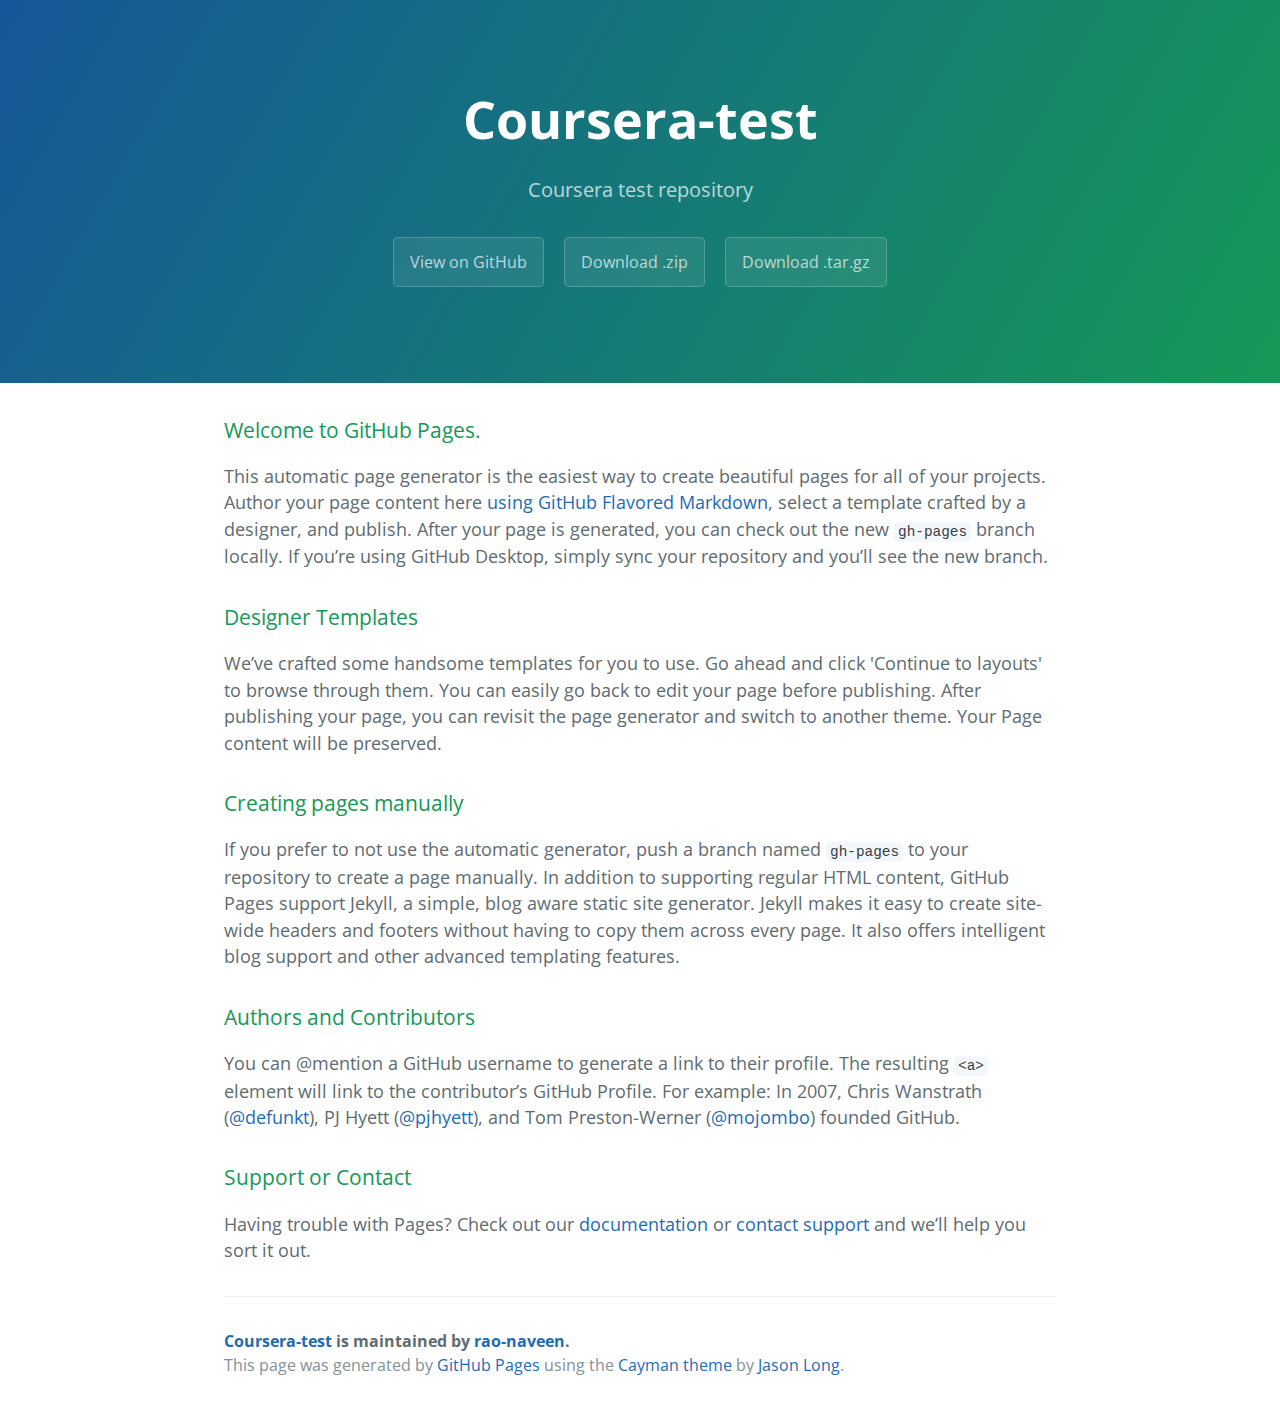
<file: index.html>
<!DOCTYPE html>
<html lang="en-us">
  <head>
    <meta charset="UTF-8">
    <title>Coursera-test by rao-naveen</title>
    <meta name="viewport" content="width=device-width, initial-scale=1">
    <link rel="stylesheet" type="text/css" href="stylesheets/normalize.css" media="screen">
    <link href='https://fonts.googleapis.com/css?family=Open+Sans:400,700' rel='stylesheet' type='text/css'>
    <link rel="stylesheet" type="text/css" href="stylesheets/stylesheet.css" media="screen">
    <link rel="stylesheet" type="text/css" href="stylesheets/github-light.css" media="screen">
  </head>
  <body>
    <section class="page-header">
      <h1 class="project-name">Coursera-test</h1>
      <h2 class="project-tagline">Coursera test repository</h2>
      <a href="https://github.com/rao-naveen/coursera-test" class="btn">View on GitHub</a>
      <a href="https://github.com/rao-naveen/coursera-test/zipball/master" class="btn">Download .zip</a>
      <a href="https://github.com/rao-naveen/coursera-test/tarball/master" class="btn">Download .tar.gz</a>
    </section>

    <section class="main-content">
      <h3>
<a id="welcome-to-github-pages" class="anchor" href="#welcome-to-github-pages" aria-hidden="true"><span aria-hidden="true" class="octicon octicon-link"></span></a>Welcome to GitHub Pages.</h3>

<p>This automatic page generator is the easiest way to create beautiful pages for all of your projects. Author your page content here <a href="https://guides.github.com/features/mastering-markdown/">using GitHub Flavored Markdown</a>, select a template crafted by a designer, and publish. After your page is generated, you can check out the new <code>gh-pages</code> branch locally. If you’re using GitHub Desktop, simply sync your repository and you’ll see the new branch.</p>

<h3>
<a id="designer-templates" class="anchor" href="#designer-templates" aria-hidden="true"><span aria-hidden="true" class="octicon octicon-link"></span></a>Designer Templates</h3>

<p>We’ve crafted some handsome templates for you to use. Go ahead and click 'Continue to layouts' to browse through them. You can easily go back to edit your page before publishing. After publishing your page, you can revisit the page generator and switch to another theme. Your Page content will be preserved.</p>

<h3>
<a id="creating-pages-manually" class="anchor" href="#creating-pages-manually" aria-hidden="true"><span aria-hidden="true" class="octicon octicon-link"></span></a>Creating pages manually</h3>

<p>If you prefer to not use the automatic generator, push a branch named <code>gh-pages</code> to your repository to create a page manually. In addition to supporting regular HTML content, GitHub Pages support Jekyll, a simple, blog aware static site generator. Jekyll makes it easy to create site-wide headers and footers without having to copy them across every page. It also offers intelligent blog support and other advanced templating features.</p>

<h3>
<a id="authors-and-contributors" class="anchor" href="#authors-and-contributors" aria-hidden="true"><span aria-hidden="true" class="octicon octicon-link"></span></a>Authors and Contributors</h3>

<p>You can @mention a GitHub username to generate a link to their profile. The resulting <code>&lt;a&gt;</code> element will link to the contributor’s GitHub Profile. For example: In 2007, Chris Wanstrath (<a href="https://github.com/defunkt" class="user-mention">@defunkt</a>), PJ Hyett (<a href="https://github.com/pjhyett" class="user-mention">@pjhyett</a>), and Tom Preston-Werner (<a href="https://github.com/mojombo" class="user-mention">@mojombo</a>) founded GitHub.</p>

<h3>
<a id="support-or-contact" class="anchor" href="#support-or-contact" aria-hidden="true"><span aria-hidden="true" class="octicon octicon-link"></span></a>Support or Contact</h3>

<p>Having trouble with Pages? Check out our <a href="https://help.github.com/pages">documentation</a> or <a href="https://github.com/contact">contact support</a> and we’ll help you sort it out.</p>

      <footer class="site-footer">
        <span class="site-footer-owner"><a href="https://github.com/rao-naveen/coursera-test">Coursera-test</a> is maintained by <a href="https://github.com/rao-naveen">rao-naveen</a>.</span>

        <span class="site-footer-credits">This page was generated by <a href="https://pages.github.com">GitHub Pages</a> using the <a href="https://github.com/jasonlong/cayman-theme">Cayman theme</a> by <a href="https://twitter.com/jasonlong">Jason Long</a>.</span>
      </footer>

    </section>

  
  </body>
</html>
</file>
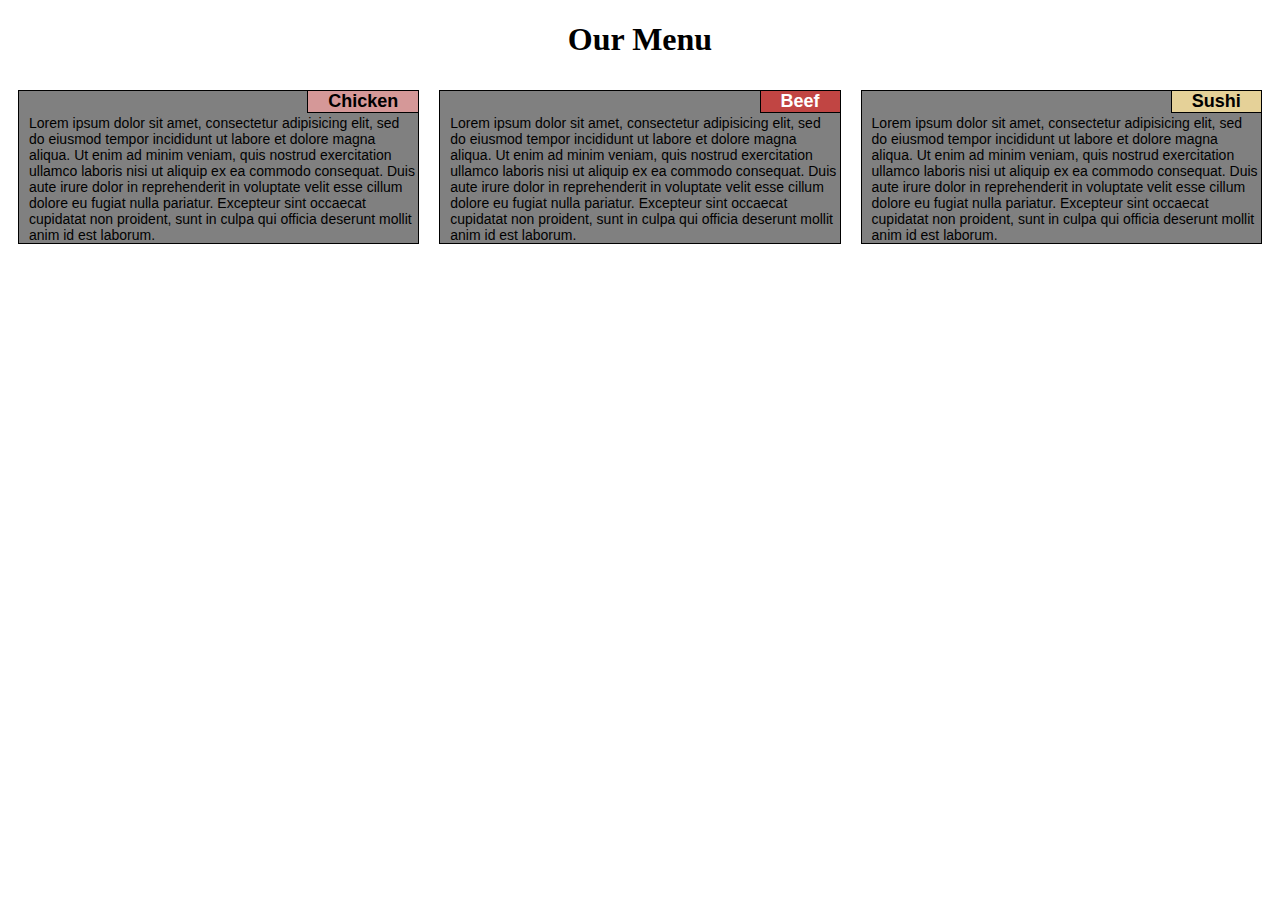
<file: module2-solution/index.html>
<!DOCTYPE html>
<html>
<head>
	<meta name="viewport" content="width=device-width, initial-scale=1.0">
	<title>Module 2 Assignment</title>
	<link rel="stylesheet" type="text/css" href="css/styles.css">
</head>
<body>
<h1> Our Menu </h1>
<div class="col col-lg-4 col-md-6 col-sm-12">
	<div class="grayBox">
		<div class="labelBox" id="col1-l1">Chicken</div>
		<div class="contentBox">Lorem ipsum dolor sit amet, consectetur adipisicing elit, sed do eiusmod
		tempor incididunt ut labore et dolore magna aliqua. Ut enim ad minim veniam,
		quis nostrud exercitation ullamco laboris nisi ut aliquip ex ea commodo
		consequat. Duis aute irure dolor in reprehenderit in voluptate velit esse
		cillum dolore eu fugiat nulla pariatur. Excepteur sint occaecat cupidatat non
		proident, sunt in culpa qui officia deserunt mollit anim id est laborum.</div>
		</div>
</div>


<div class="col col-lg-4 col-md-6 col-sm-12">
	<div class="grayBox">
		<div class="labelBox" id="col2-l1">Beef</div>
		<div class="contentBox">Lorem ipsum dolor sit amet, consectetur adipisicing elit, sed do eiusmod
		tempor incididunt ut labore et dolore magna aliqua. Ut enim ad minim veniam,
		quis nostrud exercitation ullamco laboris nisi ut aliquip ex ea commodo
		consequat. Duis aute irure dolor in reprehenderit in voluptate velit esse
		cillum dolore eu fugiat nulla pariatur. Excepteur sint occaecat cupidatat non
		proident, sunt in culpa qui officia deserunt mollit anim id est laborum.</div>
		</div>
</div>

<div class="col col-lg-4 col-md-12 col-sm-12">
	<div class="grayBox">	
		<div class="labelBox" id="col3-l1">Sushi</div>
		<div class="contentBox">Lorem ipsum dolor sit amet, consectetur adipisicing elit, sed do eiusmod
		tempor incididunt ut labore et dolore magna aliqua. Ut enim ad minim veniam,
		quis nostrud exercitation ullamco laboris nisi ut aliquip ex ea commodo
		consequat. Duis aute irure dolor in reprehenderit in voluptate velit esse
		cillum dolore eu fugiat nulla pariatur. Excepteur sint occaecat cupidatat non
		proident, sunt in culpa qui officia deserunt mollit anim id est laborum.</div>
		</div>
</div>
</body>
</html>
</file>
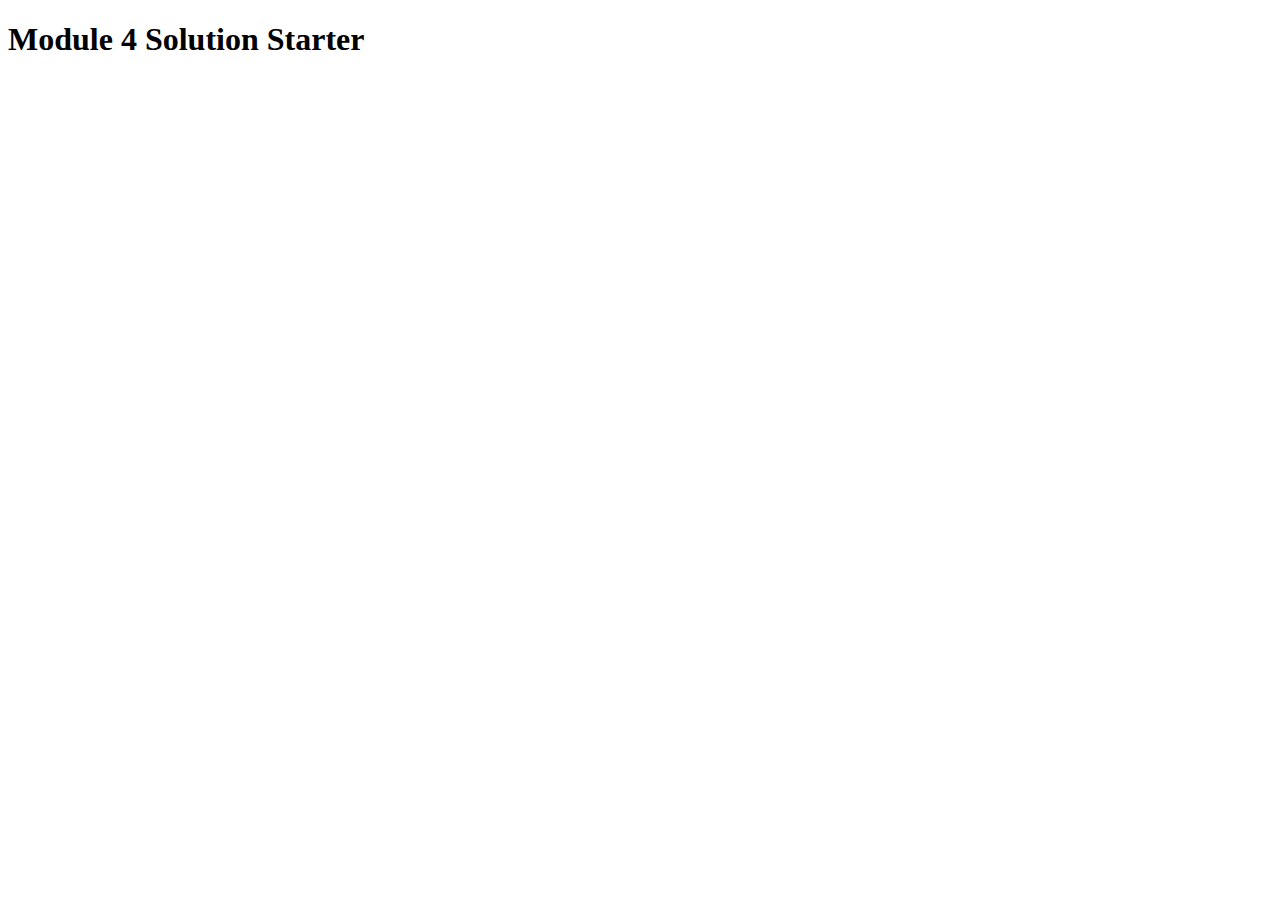
<file: module4-solution/index.html>
<!DOCTYPE html>
<html>
<head>
  <meta charset="utf-8">
  <title>Module 4 Solution Starter</title>
  <script>
    var names = []; // DO NOT REMOVE
  </script>
  <script src="SpeakHello.js"></script>
  <script src="SpeakGoodBye.js"></script>
  <script src="script.js"></script>
</head>
<body>
  <h1>Module 4 Solution Starter</h1>
</body>
</html>
</file>
<file: stylesheets/stylesheet.css>
* {
  box-sizing: border-box; }

body {
  padding: 0;
  margin: 0;
  font-family: "Open Sans", "Helvetica Neue", Helvetica, Arial, sans-serif;
  font-size: 16px;
  line-height: 1.5;
  color: #606c71; }

a {
  color: #1e6bb8;
  text-decoration: none; }
  a:hover {
    text-decoration: underline; }

.btn {
  display: inline-block;
  margin-bottom: 1rem;
  color: rgba(255, 255, 255, 0.7);
  background-color: rgba(255, 255, 255, 0.08);
  border-color: rgba(255, 255, 255, 0.2);
  border-style: solid;
  border-width: 1px;
  border-radius: 0.3rem;
  transition: color 0.2s, background-color 0.2s, border-color 0.2s; }
  .btn + .btn {
    margin-left: 1rem; }

.btn:hover {
  color: rgba(255, 255, 255, 0.8);
  text-decoration: none;
  background-color: rgba(255, 255, 255, 0.2);
  border-color: rgba(255, 255, 255, 0.3); }

@media screen and (min-width: 64em) {
  .btn {
    padding: 0.75rem 1rem; } }

@media screen and (min-width: 42em) and (max-width: 64em) {
  .btn {
    padding: 0.6rem 0.9rem;
    font-size: 0.9rem; } }

@media screen and (max-width: 42em) {
  .btn {
    display: block;
    width: 100%;
    padding: 0.75rem;
    font-size: 0.9rem; }
    .btn + .btn {
      margin-top: 1rem;
      margin-left: 0; } }

.page-header {
  color: #fff;
  text-align: center;
  background-color: #159957;
  background-image: linear-gradient(120deg, #155799, #159957); }

@media screen and (min-width: 64em) {
  .page-header {
    padding: 5rem 6rem; } }

@media screen and (min-width: 42em) and (max-width: 64em) {
  .page-header {
    padding: 3rem 4rem; } }

@media screen and (max-width: 42em) {
  .page-header {
    padding: 2rem 1rem; } }

.project-name {
  margin-top: 0;
  margin-bottom: 0.1rem; }

@media screen and (min-width: 64em) {
  .project-name {
    font-size: 3.25rem; } }

@media screen and (min-width: 42em) and (max-width: 64em) {
  .project-name {
    font-size: 2.25rem; } }

@media screen and (max-width: 42em) {
  .project-name {
    font-size: 1.75rem; } }

.project-tagline {
  margin-bottom: 2rem;
  font-weight: normal;
  opacity: 0.7; }

@media screen and (min-width: 64em) {
  .project-tagline {
    font-size: 1.25rem; } }

@media screen and (min-width: 42em) and (max-width: 64em) {
  .project-tagline {
    font-size: 1.15rem; } }

@media screen and (max-width: 42em) {
  .project-tagline {
    font-size: 1rem; } }

.main-content :first-child {
  margin-top: 0; }
.main-content img {
  max-width: 100%; }
.main-content h1, .main-content h2, .main-content h3, .main-content h4, .main-content h5, .main-content h6 {
  margin-top: 2rem;
  margin-bottom: 1rem;
  font-weight: normal;
  color: #159957; }
.main-content p {
  margin-bottom: 1em; }
.main-content code {
  padding: 2px 4px;
  font-family: Consolas, "Liberation Mono", Menlo, Courier, monospace;
  font-size: 0.9rem;
  color: #383e41;
  background-color: #f3f6fa;
  border-radius: 0.3rem; }
.main-content pre {
  padding: 0.8rem;
  margin-top: 0;
  margin-bottom: 1rem;
  font: 1rem Consolas, "Liberation Mono", Menlo, Courier, monospace;
  color: #567482;
  word-wrap: normal;
  background-color: #f3f6fa;
  border: solid 1px #dce6f0;
  border-radius: 0.3rem; }
  .main-content pre > code {
    padding: 0;
    margin: 0;
    font-size: 0.9rem;
    color: #567482;
    word-break: normal;
    white-space: pre;
    background: transparent;
    border: 0; }
.main-content .highlight {
  margin-bottom: 1rem; }
  .main-content .highlight pre {
    margin-bottom: 0;
    word-break: normal; }
.main-content .highlight pre, .main-content pre {
  padding: 0.8rem;
  overflow: auto;
  font-size: 0.9rem;
  line-height: 1.45;
  border-radius: 0.3rem; }
.main-content pre code, .main-content pre tt {
  display: inline;
  max-width: initial;
  padding: 0;
  margin: 0;
  overflow: initial;
  line-height: inherit;
  word-wrap: normal;
  background-color: transparent;
  border: 0; }
  .main-content pre code:before, .main-content pre code:after, .main-content pre tt:before, .main-content pre tt:after {
    content: normal; }
.main-content ul, .main-content ol {
  margin-top: 0; }
.main-content blockquote {
  padding: 0 1rem;
  margin-left: 0;
  color: #819198;
  border-left: 0.3rem solid #dce6f0; }
  .main-content blockquote > :first-child {
    margin-top: 0; }
  .main-content blockquote > :last-child {
    margin-bottom: 0; }
.main-content table {
  display: block;
  width: 100%;
  overflow: auto;
  word-break: normal;
  word-break: keep-all; }
  .main-content table th {
    font-weight: bold; }
  .main-content table th, .main-content table td {
    padding: 0.5rem 1rem;
    border: 1px solid #e9ebec; }
.main-content dl {
  padding: 0; }
  .main-content dl dt {
    padding: 0;
    margin-top: 1rem;
    font-size: 1rem;
    font-weight: bold; }
  .main-content dl dd {
    padding: 0;
    margin-bottom: 1rem; }
.main-content hr {
  height: 2px;
  padding: 0;
  margin: 1rem 0;
  background-color: #eff0f1;
  border: 0; }

@media screen and (min-width: 64em) {
  .main-content {
    max-width: 64rem;
    padding: 2rem 6rem;
    margin: 0 auto;
    font-size: 1.1rem; } }

@media screen and (min-width: 42em) and (max-width: 64em) {
  .main-content {
    padding: 2rem 4rem;
    font-size: 1.1rem; } }

@media screen and (max-width: 42em) {
  .main-content {
    padding: 2rem 1rem;
    font-size: 1rem; } }

.site-footer {
  padding-top: 2rem;
  margin-top: 2rem;
  border-top: solid 1px #eff0f1; }

.site-footer-owner {
  display: block;
  font-weight: bold; }

.site-footer-credits {
  color: #819198; }

@media screen and (min-width: 64em) {
  .site-footer {
    font-size: 1rem; } }

@media screen and (min-width: 42em) and (max-width: 64em) {
  .site-footer {
    font-size: 1rem; } }

@media screen and (max-width: 42em) {
  .site-footer {
    font-size: 0.9rem; } }
</file>
<file: stylesheets/github-light.css>
/*
The MIT License (MIT)

Copyright (c) 2016 GitHub, Inc.

Permission is hereby granted, free of charge, to any person obtaining a copy
of this software and associated documentation files (the "Software"), to deal
in the Software without restriction, including without limitation the rights
to use, copy, modify, merge, publish, distribute, sublicense, and/or sell
copies of the Software, and to permit persons to whom the Software is
furnished to do so, subject to the following conditions:

The above copyright notice and this permission notice shall be included in all
copies or substantial portions of the Software.

THE SOFTWARE IS PROVIDED "AS IS", WITHOUT WARRANTY OF ANY KIND, EXPRESS OR
IMPLIED, INCLUDING BUT NOT LIMITED TO THE WARRANTIES OF MERCHANTABILITY,
FITNESS FOR A PARTICULAR PURPOSE AND NONINFRINGEMENT. IN NO EVENT SHALL THE
AUTHORS OR COPYRIGHT HOLDERS BE LIABLE FOR ANY CLAIM, DAMAGES OR OTHER
LIABILITY, WHETHER IN AN ACTION OF CONTRACT, TORT OR OTHERWISE, ARISING FROM,
OUT OF OR IN CONNECTION WITH THE SOFTWARE OR THE USE OR OTHER DEALINGS IN THE
SOFTWARE.

*/

.pl-c /* comment */ {
  color: #969896;
}

.pl-c1 /* constant, variable.other.constant, support, meta.property-name, support.constant, support.variable, meta.module-reference, markup.raw, meta.diff.header */,
.pl-s .pl-v /* string variable */ {
  color: #0086b3;
}

.pl-e /* entity */,
.pl-en /* entity.name */ {
  color: #795da3;
}

.pl-smi /* variable.parameter.function, storage.modifier.package, storage.modifier.import, storage.type.java, variable.other */,
.pl-s .pl-s1 /* string source */ {
  color: #333;
}

.pl-ent /* entity.name.tag */ {
  color: #63a35c;
}

.pl-k /* keyword, storage, storage.type */ {
  color: #a71d5d;
}

.pl-s /* string */,
.pl-pds /* punctuation.definition.string, string.regexp.character-class */,
.pl-s .pl-pse .pl-s1 /* string punctuation.section.embedded source */,
.pl-sr /* string.regexp */,
.pl-sr .pl-cce /* string.regexp constant.character.escape */,
.pl-sr .pl-sre /* string.regexp source.ruby.embedded */,
.pl-sr .pl-sra /* string.regexp string.regexp.arbitrary-repitition */ {
  color: #183691;
}

.pl-v /* variable */ {
  color: #ed6a43;
}

.pl-id /* invalid.deprecated */ {
  color: #b52a1d;
}

.pl-ii /* invalid.illegal */ {
  color: #f8f8f8;
  background-color: #b52a1d;
}

.pl-sr .pl-cce /* string.regexp constant.character.escape */ {
  font-weight: bold;
  color: #63a35c;
}

.pl-ml /* markup.list */ {
  color: #693a17;
}

.pl-mh /* markup.heading */,
.pl-mh .pl-en /* markup.heading entity.name */,
.pl-ms /* meta.separator */ {
  font-weight: bold;
  color: #1d3e81;
}

.pl-mq /* markup.quote */ {
  color: #008080;
}

.pl-mi /* markup.italic */ {
  font-style: italic;
  color: #333;
}

.pl-mb /* markup.bold */ {
  font-weight: bold;
  color: #333;
}

.pl-md /* markup.deleted, meta.diff.header.from-file */ {
  color: #bd2c00;
  background-color: #ffecec;
}

.pl-mi1 /* markup.inserted, meta.diff.header.to-file */ {
  color: #55a532;
  background-color: #eaffea;
}

.pl-mdr /* meta.diff.range */ {
  font-weight: bold;
  color: #795da3;
}

.pl-mo /* meta.output */ {
  color: #1d3e81;
}
</file>
<file: module2-solution/css/styles.css>
/* 
	Set box sizing for all so that element float properly as per width
	*/
	*{
		box-sizing: border-box;
	}

	/*
	Text 'Our Menu' shall be centered
	*/
	h1{
		text-align: center;
	}


	/*
	This is the outermost div which holds the gray columns.
	Set 10px margin so as to have white space between columns.
	*/
	.grayBox{
		margin: 10px;
		background-color: gray;
		border: 1px black solid;
	}

	/*
	This is the title at the top right corner.
	Use a bigger bold font as its a title.
	Draw border only on 3 sides as the top border is already drawn by grayBox.
	Also add some padding on left and right side of the text.
	*/
	.labelBox{
		position: absolute;
		right: 10px;

		text-align: center;
		font-size: 18px;
		font-weight: bold;
		border-left: 1px solid black;
		border-right: 1px solid black;
		border-bottom: 1px solid black;
		
		padding-left: 20px;
		padding-right: 20px;
	}


	/*
	This is where actual description is displayed.
	Use a slightly smaller font so that title becomes prominent.
	*/
	.contentBox{
		padding-top: 24px;
		padding-left: 10px;
		font-size: 14px;
	}

	/*
	Generic properties for all columns.
	Since we want everything to move relative to this set position as relative.
	*/
	.col{
		position: relative;
		float: left;
		font-family: sans-serif;
	}


	/*
	Title of first box.
	*/
	div#col1-l1{
		background-color: #D59898;
	}

	/*
	Title of second box.
	Text color shall be white for this box.
	*/
	div#col2-l1{
		background-color: #C14543;
		color: white;
	}

	/*
	Title of third box.
	*/
	div#col3-l1{
		background-color: #E5D198;
	}

	/*
	Set the column layout for desktop devices
	*/
	@media (min-width: 992px){
			/*
			Use 3 columns spaced equally.
			*/
			.col-lg-4{
			width: 33.33%;
		}
	}

	/*
	Set the column layout for tab devices
	*/
	@media (min-width: 768px) and (max-width: 991px){
			/*
			First 2 columns shall be side by side.
			*/
			.col-md-6{
				width: 50%;
			}

			/*
			Last column should be in a line by itself.
			*/
			.col-md-12{
				width: 100%;
			}			

	}

	/*
	Set column layout for mobile devices.
	*/
	@media (max-width: 767px){
		/*
		Each column on individual line.
		*/
		.col-sm-12{
			width: 100%;
		}
	}
</file>
